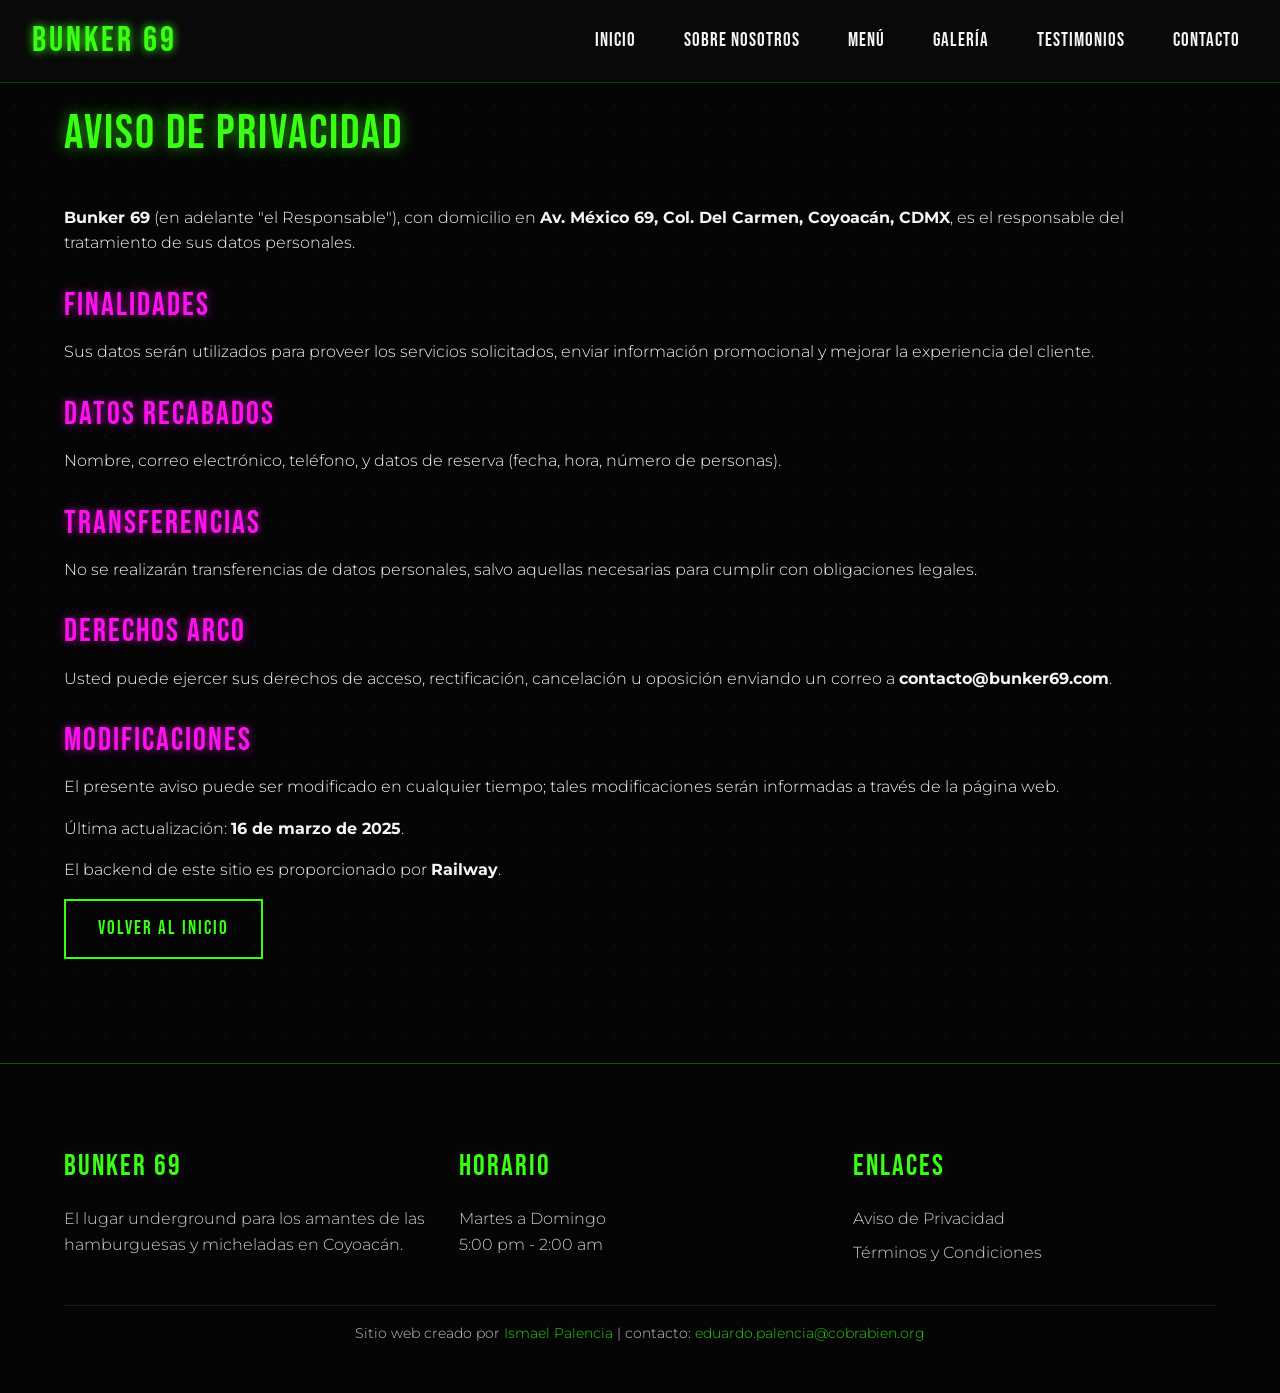
<file: aviso.html>
<!DOCTYPE html>
<html lang="es">
<head>
    <meta charset="UTF-8">
    <meta name="viewport" content="width=device-width, initial-scale=1.0">
    <title>Aviso de Privacidad - Bunker 69</title>
    <link rel="icon" href="assets/img/favicon.ico" type="image/png">
    <link rel="preconnect" href="https://fonts.googleapis.com">
    <link rel="preconnect" href="https://fonts.gstatic.com" crossorigin>
    <link href="https://fonts.googleapis.com/css2?family=Bebas+Neue&family=Montserrat:wght@300;400;600&display=swap" rel="stylesheet">
    <link rel="stylesheet" href="css/main.css">
</head>
<body>
    <div data-component="header"></div>
    <section class="page-content">
        <div class="container">
            <h1>Aviso de Privacidad</h1>
            <p><strong>Bunker 69</strong> (en adelante "el Responsable"), con domicilio en <strong>Av. México 69, Col. Del Carmen, Coyoacán, CDMX</strong>, es el responsable del tratamiento de sus datos personales.</p>
            <h2>Finalidades</h2>
            <p>Sus datos serán utilizados para proveer los servicios solicitados, enviar información promocional y mejorar la experiencia del cliente.</p>
            <h2>Datos recabados</h2>
            <p>Nombre, correo electrónico, teléfono, y datos de reserva (fecha, hora, número de personas).</p>
            <h2>Transferencias</h2>
            <p>No se realizarán transferencias de datos personales, salvo aquellas necesarias para cumplir con obligaciones legales.</p>
            <h2>Derechos ARCO</h2>
            <p>Usted puede ejercer sus derechos de acceso, rectificación, cancelación u oposición enviando un correo a <strong>contacto@bunker69.com</strong>.</p>
            <h2>Modificaciones</h2>
            <p>El presente aviso puede ser modificado en cualquier tiempo; tales modificaciones serán informadas a través de la página web.</p>
            <p>Última actualización: <strong>16 de marzo de 2025</strong>.</p>
            <p>El backend de este sitio es proporcionado por <strong>Railway</strong>.</p>
            <a href="index.html" class="btn">Volver al inicio</a>
        </div>
    </section>
    <div data-component="footer"></div>
    <script src="js/componentes.js"></script>
    <script src="js/main.js"></script>
</body>
</html>
</file>
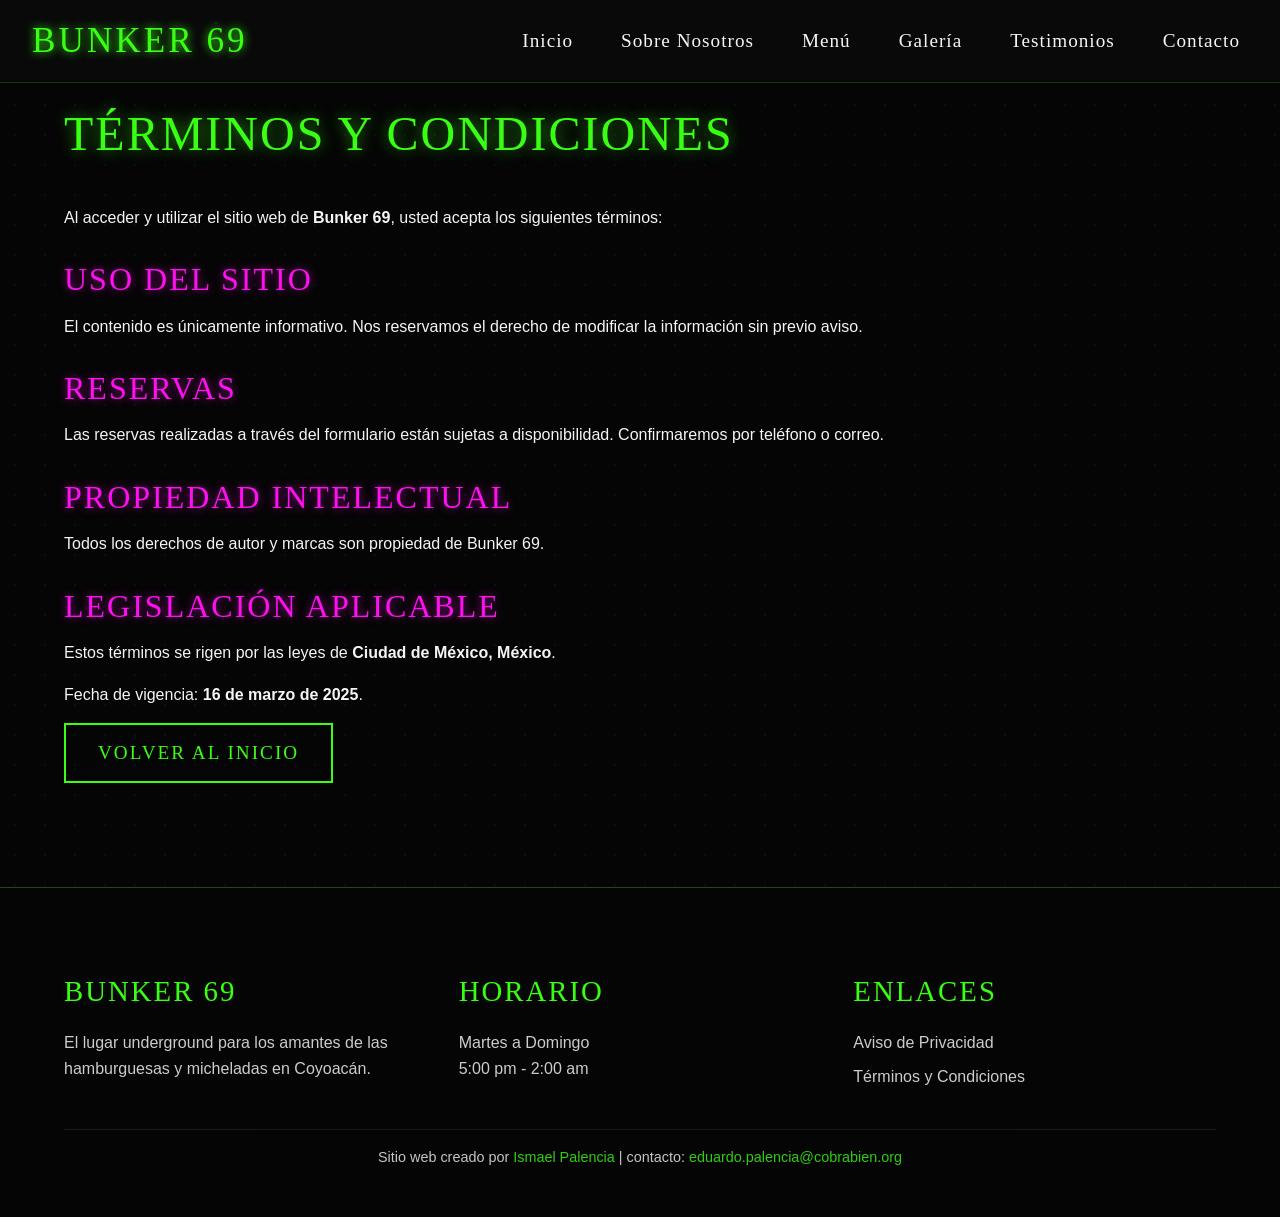
<file: terminos.html>
<!DOCTYPE html>
<html lang="es">
<head>
    <meta charset="UTF-8">
    <meta name="viewport" content="width=device-width, initial-scale=1.0">
    <title>Términos y Condiciones - Bunker 69</title>
    <link rel="icon" href="assets/img/favicon.ico" type="image/png">
    <link rel="stylesheet" href="css/main.css">
</head>
<body>
    <div data-component="header"></div>
    <section class="page-content">
        <div class="container">
            <h1>Términos y Condiciones</h1>
            <p>Al acceder y utilizar el sitio web de <strong>Bunker 69</strong>, usted acepta los siguientes términos:</p>
            <h2>Uso del sitio</h2>
            <p>El contenido es únicamente informativo. Nos reservamos el derecho de modificar la información sin previo aviso.</p>
            <h2>Reservas</h2>
            <p>Las reservas realizadas a través del formulario están sujetas a disponibilidad. Confirmaremos por teléfono o correo.</p>
            <h2>Propiedad intelectual</h2>
            <p>Todos los derechos de autor y marcas son propiedad de Bunker 69.</p>
            <h2>Legislación aplicable</h2>
            <p>Estos términos se rigen por las leyes de <strong>Ciudad de México, México</strong>.</p>
            <p>Fecha de vigencia: <strong>16 de marzo de 2025</strong>.</p>
            <a href="index.html" class="btn">Volver al inicio</a>
        </div>
    </section>
    <div data-component="footer"></div>
    <script src="js/componentes.js"></script>
    <script src="js/main.js"></script>
</body>
</html>
</file>
<file: css/main.css>
/* Variables globales y reset */
:root {
    --color-fondo: #050505;
    --color-fondo-secundario: #111111;
    --color-texto: #f5f5f5;

    --color-primario: #39ff14;   /* neón verde */
    --color-secundario: #ff10f0; /* neón rosa */
    --color-acento: #00f0ff;     /* neón cian para contraste */

    --color-glow-verde: rgba(57,255,20,0.6);
    --color-glow-rosa: rgba(255,16,240,0.6);
    --color-glow-cian: rgba(0,240,255,0.6);

    --fuente-titulos: 'Bebas Neue', cursive;
    --fuente-texto: 'Montserrat', sans-serif;

    --sombra-suave: 0 4px 20px rgba(0,0,0,0.6);
    --sombra-fuerte: 0 10px 40px rgba(0,0,0,0.9);

    --border-neon: 0 0 10px var(--color-primario);

    --transicion: all 0.3s ease;
}

* {
    margin: 0;
    padding: 0;
    box-sizing: border-box;
}

html {
    scroll-behavior: smooth;
}

body {
    background-color: var(--color-fondo);
    background-image: radial-gradient(rgba(0,240,255,0.05) 1px, transparent 1px);
    background-size: 30px 30px;
    color: var(--color-texto);
    font-family: var(--fuente-texto);
    line-height: 1.6;
    font-weight: 300;
}

h1, h2, h3, h4 {
    font-family: var(--fuente-titulos);
    letter-spacing: 2px;
    text-transform: uppercase;
    font-weight: 400;
    text-shadow: 0 0 10px rgba(255,255,255,0.1);
}

a {
    text-decoration: none;
    color: inherit;
}

.container {
    width: 90%;
    max-width: 1200px;
    margin: 0 auto;
    padding: 2rem 0;
}

.btn {
    display: inline-block;
    background: transparent;
    border: 2px solid var(--color-primario);
    color: var(--color-primario);
    padding: 0.8rem 2rem;
    font-family: var(--fuente-titulos);
    font-size: 1.2rem;
    letter-spacing: 2px;
    text-transform: uppercase;
    cursor: pointer;
    position: relative;
    overflow: hidden;
    transition: var(--transicion);
}

.btn::before {
    content: "";
    position: absolute;
    inset: 0;
    background: linear-gradient(120deg, transparent, rgba(255,255,255,0.2), transparent);
    opacity: 0;
    transition: opacity 0.4s ease;
}

.btn:hover {
    background: var(--color-primario);
    color: var(--color-fondo);
    box-shadow: 0 0 20px var(--color-glow-verde);
    transform: translateY(-2px) scale(1.03);
}

.btn:hover::before {
    opacity: 1;
}

/* Toast */
.toast {
    position: fixed;
    bottom: 30px;
    left: 50%;
    transform: translateX(-50%) translateY(100px);
    background: var(--color-fondo-secundario);
    border-left: 4px solid var(--color-primario);
    border: 1px solid rgba(57,255,20,0.3);
    color: var(--color-texto);
    padding: 1rem 2rem;
    border-radius: 4px;
    box-shadow: var(--sombra-fuerte);
    z-index: 1000;
    opacity: 0;
    transition: all 0.4s cubic-bezier(0.68, -0.55, 0.265, 1.55);
    font-family: var(--fuente-texto);
    font-size: 1.1rem;
    min-width: 300px;
    text-align: center;
    backdrop-filter: blur(5px);
}

.toast.show {
    opacity: 1;
    transform: translateX(-50%) translateY(0);
}

.toast.success {
    border-left-color: #2ecc71;
    box-shadow: 0 0 15px rgba(46,204,113,0.5);
}

.toast.success i {
    color: #2ecc71;
}

.toast.error {
    border-left-color: #e74c3c;
    box-shadow: 0 0 15px rgba(231,76,60,0.5);
}

.toast.error i {
    color: #e74c3c;
}

.toast-content {
    display: flex;
    align-items: center;
    gap: 1rem;
}

.toast i {
    font-size: 1.5rem;
}

.toast span {
    flex: 1;
}

/* Botón WhatsApp flotante */
.whatsapp-float {
    position: fixed;
    bottom: 30px;
    right: 30px;
    background: #25d366;
    color: white;
    width: 60px;
    height: 60px;
    border-radius: 50%;
    display: flex;
    align-items: center;
    justify-content: center;
    font-size: 2rem;
    box-shadow: 0 4px 15px rgba(0,0,0,0.3);
    z-index: 100;
    transition: transform 0.3s ease, box-shadow 0.3s ease;
}

.whatsapp-float:hover {
    transform: scale(1.1);
    box-shadow: 0 0 20px rgba(37,211,102,0.6);
}

/* Páginas legales */
.page-content {
    padding: 4rem 0;
    min-height: 60vh;
}

.page-content h1 {
    color: var(--color-primario);
    text-shadow: 0 0 15px var(--color-glow-verde);
    margin-bottom: 2rem;
    font-size: 3rem;
}

.page-content h2 {
    color: var(--color-secundario);
    text-shadow: 0 0 10px var(--color-glow-rosa);
    margin: 1.5rem 0 0.5rem;
    font-size: 2rem;
}

.page-content p {
    margin-bottom: 1rem;
}

/* Responsive */
@media (max-width: 768px) {
    .container {
        width: 95%;
    }
    .toast {
        min-width: 250px;
        padding: 0.8rem 1.5rem;
        font-size: 1rem;
    }
}

/* Importar componentes CSS */
@import url('componentes/header.css');
@import url('componentes/hero.css');
@import url('componentes/sobre-nosotros.css');
@import url('componentes/servicios.css');
@import url('componentes/galeria.css');
@import url('componentes/testimonios.css');
@import url('componentes/contacto.css');
@import url('componentes/footer.css');
</file>
